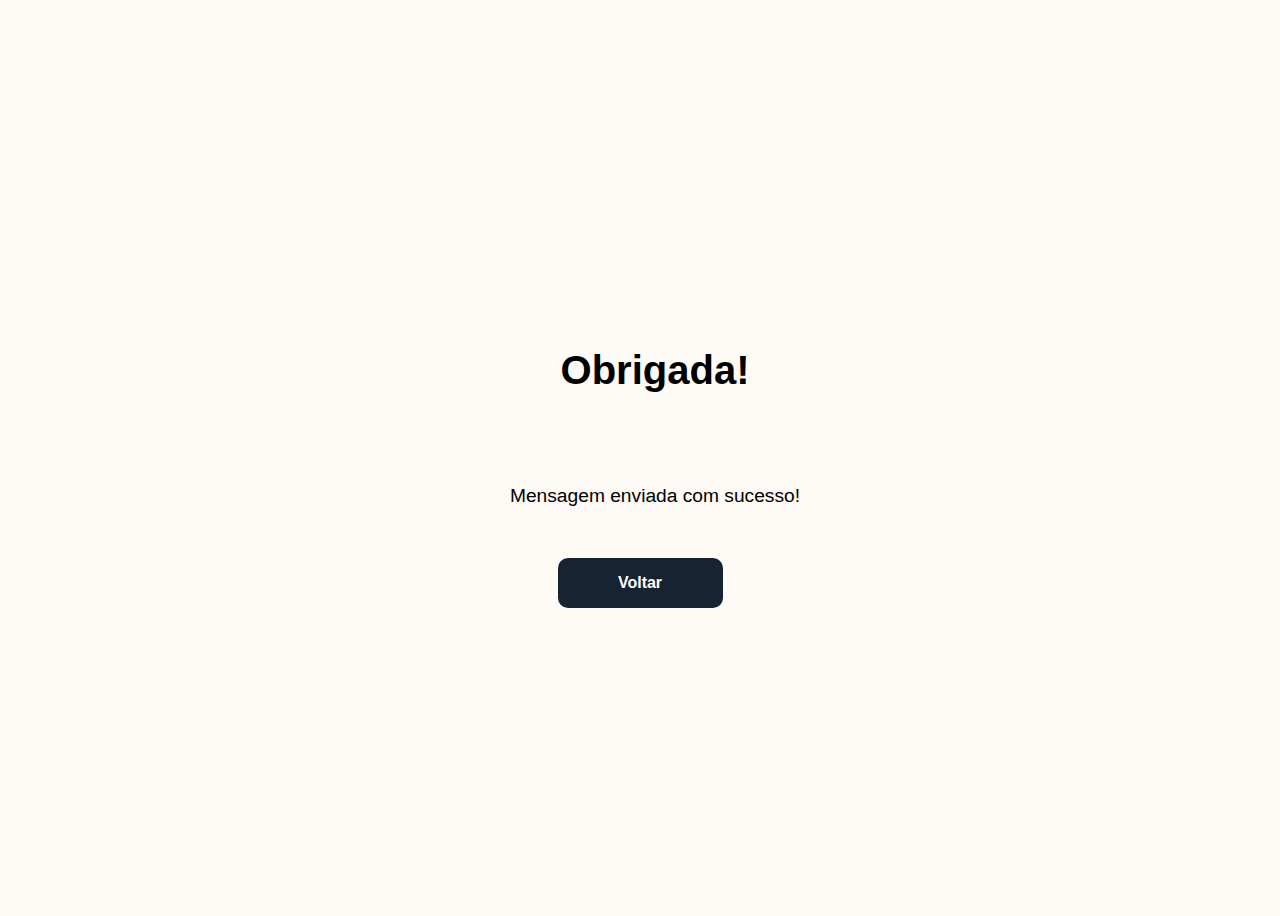
<file: formSubmission.html>
<!DOCTYPE html>
<html lang="pt-br">
  <head>
    <meta charset="UTF-8" />
    <meta name="viewport" content="width=device-width, initial-scale=1.0" />
    <title>Mensagem enviada!</title>
    <link rel="icon" href="./assets/mario-star.png" />
    <link rel="stylesheet" href="style.css" />
  </head>
  <body>
    <div class="container-form-submission">
      <div class="container-text">
        <p class="title-form-submission">Obrigada!</p>
        <p class="text-form-submission">Mensagem enviada com sucesso! <br /></p>
        <button class="back-btn" type="submit">
          <a href="./index.html">Voltar</a>
        </button>
      </div>
    </div>
  </body>
</html>
</file>
<file: style.css>
body {
  background-color: #fefaf6;
}

header,
footer {
  padding: 20px;
  width: 100%;
  clear: both;
}

main {
  margin-left: 300px;
  padding-top: 18px;
}

section {
  margin: auto;
  overflow: hidden;
  padding: 60px 0;
}

section:nth-child(1) {
  padding-top: 0;
}

section:nth-of-type(even) {
  background-color: #efeff0;
}

footer {
  margin-left: 300px;
}

.footer-rights {
  margin-top: 50px !important;
}

.footer {
  margin-top: 15% !important;
}

h2 {
  color: #ff6642 !important;
  font-family: 'Comfortaa', cursive;
  font-weight: bolder;
  margin-left: 30px;
}

h4,
h6,
strong {
  margin-left: 30px;
}

h6,
strong {
  margin-bottom: 30px;
}

p {
  font-family: 'Quicksand', sans-serif;
  margin-left: 30px;
}

li i {
  margin-right: 8px;
}

ul {
  list-style: none;
}

nav ul li {
  margin-bottom: 15px;
}

/*--------------------------------------------------------------
# Header
--------------------------------------------------------------*/
#header {
  position: fixed;
  top: 0;
  left: 0;
  bottom: 0;
  width: 300px;
  transition: all ease-in-out 0.5s;
  z-index: 9997;
  transition: all 0.5s;
  padding: 0 15px;
  background: #152333;
  overflow-y: auto;
}

#header .profile img {
  margin: 15px auto;
  display: block;
  width: 120px;
  border: 10px solid #1e3044;
  border-radius: 100%;
  width: 200px;
  height: 200px;
}

#header .profile h1 {
  margin-top: 20px;
  font-size: 1.5rem !important;
  color: #ffffff;
  text-align: center;
}

.social-links {
  text-align: center;
  margin-top: 30px;
  margin-left: 25px;
}

.social-links a {
  margin-right: 15px;
  font-size: 1.5rem;
  color: #fff;
  transition: all 5s ease-in-out;
}

.social-links a i:hover {
  transform: scale(1.2);
}

.menu {
  margin-top: 50px;
  padding-bottom: 10px;
}

.menu li a {
  text-decoration: none;
  color: #cccccc;
}

.menu li a:hover {
  font-weight: bold;
  color: #fff;
}

#main {
  margin-left: 300px;
}

/*--------------------------------------------------------------
# Navigation Menu
--------------------------------------------------------------*/

.mobile-nav-toggle {
  position: fixed;
  right: 15px;
  top: 15px;
  z-index: 9998;
  border: 0;
  font-size: 1.5rem;
  transition: all 0.4s;
  outline: none !important;
  width: 40px;
  height: 40px;
  display: inline-flex;
  align-items: center;
  justify-content: center;
  line-height: 0;
  border-radius: 50px;
  cursor: pointer;
}

.mobile-nav-active {
  overflow: hidden;
}

.mobile-nav-active #header {
  left: 0;
}

.nav-link:focus,
.nav-link:hover {
  color: #fff !important;
}

/*--------------------------------------------------------------
#     Experiencia
--------------------------------------------------------------*/
.experience .experience-title {
  font-size: 1.6rem;
  font-weight: 700;
  margin-bottom: 20px;
  color: #050d18;
}

.experience .experience-item {
  padding: 0 0 20px 20px;
  margin-top: -2px;
  border-left: 2px solid #ff6642;
  position: relative;
  margin-left: 25px;
}

.experience .experience-item strong {
  display: block;
  line-height: 18px;
  font-size: 1.12rem;
  font-weight: 600;
  color: #050d18;
  margin-bottom: 10px;
}

.experience .experience-item p:nth-child(2) {
  font-size: 1rem;
  background: #cbdeee;
  padding: 5px 15px;
  display: inline-block;
  font-weight: 600;
  margin-bottom: 10px;
  margin-left: 25px;
}

.experience .experience-item:last-child {
  padding-bottom: 0;
}

.experience .experience-item::before {
  content: '';
  position: absolute;
  width: 16px;
  height: 16px;
  border-radius: 50px;
  left: -9px;
  top: 0;
  background: #fff;
  border: 2px solid #ff6642;
}

/* 
------------------------
      Hamburger menu
------------------------
*/

.mobile-nav-toggle {
  position: fixed;
  right: 15px;
  top: 15px;
  z-index: 9998;
  border: 0;
  font-size: 1.5rem;
  transition: all 0.4s;
  outline: none !important;
  background-color: #ff6642;
  color: #fff;
  width: 40px;
  height: 40px;
  display: inline-flex;
  align-items: center;
  justify-content: center;
  line-height: 0;
  border-radius: 50px;
  cursor: pointer;
}

.mobile-nav-active {
  overflow: hidden;
}

.mobile-nav-active #header {
  left: 0;
}

.hamburger-icon {
  width: 32px;
  height: 32px;
}
/* 
------------------------
      PORTIFOLIO
------------------------
*/
.portifolio-info-title {
  height: 50px;
  margin-left: 20px;
}

.port-img {
  transition: all 0.3s ease-in-out;
  border-radius: 5px;
  height: 100%;
}

.port-img:hover {
  cursor: pointer;
  -ms-transform: scale(1.1); /* IE 9 */
  -webkit-transform: scale(1.1); /* Safari 3-8 */
  transform: scale(1.1);
  z-index: 1;
}

button:focus {
  outline: max(0.1px) solid #2f4966;
  outline-offset: 0.1em 0, 1em;
}

.portfolio-icon {
  width: 65.17px;
  height: 50px;
  margin-left: 5px;
}

.card {
  margin-top: 20px;
  border: none !important;
  padding: 0;
}

.btn-secundary-color {
  background-color: #ff6642 !important;
  border-color: #ff6642 !important;
}

.modal-details {
  color: #152333;
  font-weight: 700;
  text-decoration: none;
}

.portifolio-info {
  padding: 20px;
  color: #fff;
}

.portifolio-info p a {
  text-decoration: none;
  color: #e1e9f0;
}

.portifolio-info p a:hover {
  text-decoration: none;
  font-weight: bold;
  color: #e1e9f0;
}

.card-info {
  padding: 10px;
  background-color: #152333;
}

.reference-card {
  background-color: #efeff0;
}

.reference-info {
  color: #212529;
}

.reference-info p {
  color: #000;
}
.reference-info a {
  text-decoration: none;
  color: #212529;
}

.reference-info a:hover {
  font-weight: bold;
}

footer {
  list-style: none;
}

/* 
  -------------------------
    TEXTS FORMATS
  -------------------------
*/
.content-space {
  margin-left: 20px !important;
}

.section-title {
  font-weight: bold;
}

.institution-name {
  color: #717477;
}

.course-year {
  margin-top: -13px;
}

/*--------------------------------------------------------------
# Back to top button
--------------------------------------------------------------*/
.back-to-top {
  position: fixed;
  visibility: hidden;
  opacity: 0;
  right: 15px;
  bottom: 15px;
  z-index: 996;
  background: #152333;
  width: 40px;
  height: 40px;
  border-radius: 50px;
  transition: all 0.4s;
}

.back-to-top i {
  font-size: 1.75rem;
  color: #fff;
  line-height: 0;
}

.back-to-top:hover {
  background: #ff6642;
  color: #fff;
}

.back-to-top.active {
  visibility: visible;
  opacity: 1;
}

/*--------------------------------------------------------------
# Form
--------------------------------------------------------------*/
.btn-info {
  font-family: 'Comfortaa', cursive;
  color: #fff !important;
  background-color: #152333 !important;
  border: none !important;
  transition: background 0.3s;
  font-weight: 300 !important;
}

.btn-info:hover {
  background-color: #2f4966 !important;
}

.form-label {
  color: #152333;
  font-family: 'Comfortaa', cursive;
}

.form-input {
  margin-bottom: 20px;
  border-radius: 10px !important;
}

.button {
  font-family: 'Comfortaa', cursive;
  margin-top: 20px;
  background-color: #152333;
  color: #fff;
  text-decoration: none;
  height: 3.5rem;
  display: inline-flex;
  align-items: center;
  padding: 0 1rem;
  border-radius: 0.25rem;
  transition: background 0.3s;
}

.button:hover {
  background-color: #2f4966 !important;
}

/*--------------------------------------------------------------
# Footer
--------------------------------------------------------------*/
.footer-text {
  text-align: left;
  margin-top: 15px !important;
  margin-left: 15px;
}

.reference {
  text-decoration: none;
  margin-top: 15px !important;
  float: right;
  font-size: 0.87rem;
  color: #212529bf;
}

#referencias a {
  color: #2f4966;
}

.reference:hover {
  font-weight: bold;
}

/*--------------------------------------------------------------
# Submissão do formulário
--------------------------------------------------------------*/

.container-form-submission {
  display: flex;
  align-items: center;
  /* background: blue; */
  height: 100vh;
  justify-content: center;
}

.container-text {
  align-items: center;
  border: none;
  border-radius: 30px;
  display: flex;
  flex-direction: column;
  gap: 2rem;
  justify-content: center;
  max-width: 600px;
  padding: 1rem;
  width: 100%;
}

.title-form-submission {
  font-size: 2.5rem;
  font-weight: 700;
}

.text-form-submission {
  font-size: 1.2rem;
  font-weight: 500;
}

.back-btn {
  background-color: #152333;
  cursor: pointer;
  order: 2;
  padding: 1rem;
  transition: all 0.2s;
  width: 165px;
  color: #ffffff;
  font-weight: 700;
  border-radius: 10px;
  border: none;
}

.back-btn a {
  color: #ffffff;
  font-size: 1rem;
  text-decoration: none;
}

.back-btn:hover {
  background-color: #ff6642;
}

@media screen and (max-width: 375px) {
  .container-text {
    gap: 1rem;
    width: 290px;
  }

  .title-form-submission {
    font-size: 1rem;
  }

  .texto-obrigada {
    font-size: 0.875rem;
    text-align: center;
  }

  .botao-voltar {
    height: 40px;
    padding: 0.75rem 1rem;
    width: 151px;
  }

  .botao-voltar a {
    font-size: 0.875rem;
  }
}

@media (max-width: 1199px) {
  aside {
    left: -300px;
  }
  main,
  footer {
    margin-left: 0;
  }
  .flex {
    display: flex !important;
    align-items: center;
    justify-content: center;
  }
  .btn-info span:hover {
    font-weight: 700 !important;
  }
  .button {
    font-size: 0.75rem;
  }
  .contact-text {
    font-size: 0.93rem;
  }
  .footer-text {
    margin-left: 13px;
  }
}

@media only screen and (max-width: 992px) {
  form {
    margin-top: 20px;
    margin-left: 30px;
  }
}

@media (max-width: 1199px) {
  #header {
    left: -300px;
  }

  #main {
    margin-left: 0;
  }
}
</file>
